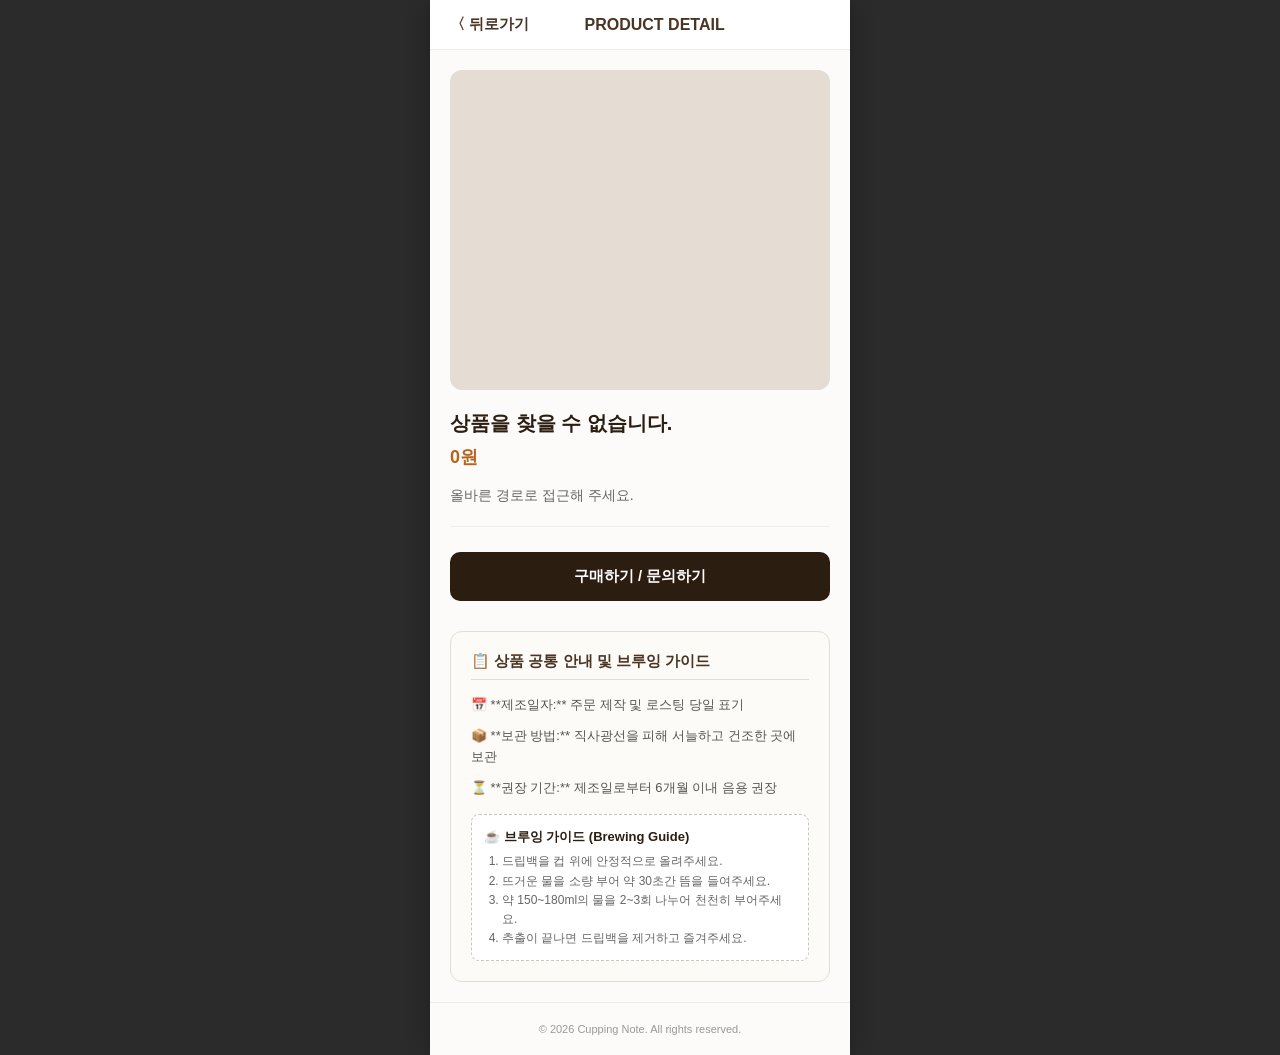
<file: detail.html>
<!DOCTYPE html>
<html lang="ko">
<head>
    <meta charset="UTF-8">
    <meta name="viewport" content="width=device-width, initial-scale=1.0">
    <title>상품 상세정보 - 커핑노트</title>
    <link rel="stylesheet" href="style.css">
</head>
<body>

    <div class="mobile-container">
        <!-- 헤더 -->
        <header style="display: flex; align-items: center; justify-content: space-between; padding: 15px 20px;">
            <button onclick="history.back()" style="background: none; border: none; font-size: 15px; cursor: pointer; color: #4a3525; font-weight: 650;">〈 뒤로가기</button>
            <h1 style="font-size: 16px; margin: 0; color: #4a3525;">PRODUCT DETAIL</h1>
            <div style="width: 50px;"></div>
        </header>

        <!-- 상세 콘텐츠 -->
        <div style="padding: 20px;">
            <div id="product-img-container" style="width: 100%; height: 320px; background: #e5dcd3; border-radius: 12px; overflow: hidden; margin-bottom: 20px;">
                <!-- 사진 동적 삽입 -->
            </div>
            
            <h2 id="product-name" style="font-size: 20px; color: #2c1d11; margin-bottom: 8px;">상품 이름</h2>
            <div id="product-price" style="font-size: 18px; font-weight: 700; color: #b5651d; margin-bottom: 15px;">0원</div>
            <p id="product-desc" style="font-size: 14px; color: #666; line-height: 1.6; border-bottom: 1px solid #eee; padding-bottom: 20px; margin-bottom: 25px;">설명</p>

            <button class="btn-order" onclick="alert('주문/구매 기능은 준비 중입니다.')" style="margin-bottom: 30px;">구매하기 / 문의하기</button>

            <!-- ==========================================
               📌 상품 공통 정보 페이지 영역 (모든 상품 공통 노출)
               ========================================== -->
            <div style="background: #fdfbf7; border: 1px solid #e5dcd3; border-radius: 12px; padding: 20px;">
                <h3 style="font-size: 15px; color: #4a3525; margin-bottom: 15px; border-bottom: 1px solid #e5dcd3; padding-bottom: 8px;">📋 상품 공통 안내 및 브루잉 가이드</h3>
                
                <div style="font-size: 13px; color: #555; line-height: 1.6;">
                    <p style="margin-bottom: 10px;">📅 **제조일자:** 주문 제작 및 로스팅 당일 표기</p>
                    <p style="margin-bottom: 10px;">📦 **보관 방법:** 직사광선을 피해 서늘하고 건조한 곳에 보관</p>
                    <p style="margin-bottom: 15px;">⏳ **권장 기간:** 제조일로부터 6개월 이내 음용 권장</p>
                    
                    <div style="background: #fff; padding: 12px; border-radius: 8px; border: 1px dashed #d0c4b4; margin-top: 15px;">
                        <p style="font-weight: 600; color: #2c1d11; margin-bottom: 5px;">☕ 브루잉 가이드 (Brewing Guide)</p>
                        <ol style="padding-left: 18px; margin: 0; font-size: 12px; color: #666;">
                            <li>드립백을 컵 위에 안정적으로 올려주세요.</li>
                            <li>뜨거운 물을 소량 부어 약 30초간 뜸을 들여주세요.</li>
                            <li>약 150~180ml의 물을 2~3회 나누어 천천히 부어주세요.</li>
                            <li>추출이 끝나면 드립백을 제거하고 즐겨주세요.</li>
                        </ol>
                    </div>
                </div>
            </div>
        </div>

        <footer>
            &copy; 2026 Cupping Note. All rights reserved.
        </footer>
    </div>

    <script>
        const products = {
            platter: {
                name: "CUPPING NOTE PLATTER",
                price: "12,000원",
                desc: "커피 한 잔에 담긴 다양한 향미를 서로 다른 방식으로 경험할 수 있는 커핑노트의 시그니처 플래터 메뉴입니다.",
                img: "img/KakaoTalk_20260820_190705199_06.jpg"
            },
            cottoncandy: {
                name: "이상한 나라의 솜사탕 (Special Blend)",
                price: "7,000원",
                desc: "[Geisha, Ombligon, Aji Bourbon, Castillo, SL28 품종 블렌드] 다채로운 과일의 향미와 자스민의 화사함, 솜사탕처럼 달콤하게 이어지는 특별한 스페셜 블렌드입니다.",
                img: "img/KakaoTalk_20260821_161745910_08.jpg"
            },
            coconutchoco: {
                name: "코코넛 초코 (Special Blend)",
                price: "7,000원",
                desc: "[Brazil Anaerobic, Ethiopia G1, Kenya AA, Guatemala Antigua 블렌드] 코코넛을 연상시키는 고소함과 진한 초콜릿의 달콤함이 부드럽게 어우러지는 하우스 블렌드입니다.",
                img: "img/KakaoTalk_20260821_161745910.jpg"
            },
            colombia: {
                name: "콜롬비아 (COLOMBIA)",
                price: "5,500원",
                desc: "[Tasting Note: Brown Sugar, Nutty, Citrus, Clean Finish] 브라운슈가의 은은한 단맛과 고소함, 산뜻한 시트러스 향 뒤로 깔끔하게 이어지는 여운을 선사합니다.",
                img: "img/KakaoTalk_20260821_161745910_02.jpg"
            },
            ethiopia: {
                name: "에티오피아 (ETHIOPIA)",
                price: "5,500원",
                desc: "[Tasting Note: Floral, Berry, Citrus, Tea-like] 화사한 꽃향기와 베리의 달콤함, 상큼한 시트러스와 홍차 같은 부드러운 여운을 선사합니다.",
                img: "img/KakaoTalk_20260821_161745910_06.jpg"
            },
            guatemala: {
                name: "과테말라 안티구아 (GUATEMALA ANTIGUA)",
                price: "5,500원",
                desc: "[Tasting Note: Dark Chocolate, Caramel, Nutty, Balanced] 진한 다크초콜릿의 깊은 풍미와 카라멜의 달콤함, 고소한 견과류 향이 조화로운 균형 잡힌 커피입니다.",
                img: "img/KakaoTalk_20260821_161745910_04.jpg"
            },
            classic: {
                name: "클래식 휘낭시에",
                price: "4,800원",
                desc: "버터의 깊은 풍미와 겉바속촉의 고소함을 가득 담은 정통 클래식 휘낭시에 구움과자입니다.",
                img: "img/KakaoTalk_20260821_161936784_04.jpg"
            },
            saltychoco: {
                name: "솔티초코 휘낭시에",
                price: "4,800원",
                desc: "진한 초콜릿 반죽에 은은한 짠맛을 더해 자꾸만 손이 가는 매력적인 단짠 휘낭시에입니다.",
                img: "img/KakaoTalk_20260821_161936784_02.jpg"
            },
            macadamia: {
                name: "마카다미아 휘낭시에",
                price: "4,800원",
                desc: "고소한 마카다미아가 통째로 올라가 씹는 식감과 고급스러운 풍미를 더한 프리미엄 휘낭시에입니다.",
                img: "img/KakaoTalk_20260821_161936784.jpg"
            },
            dripbagset: {
                name: "드립백 세트 (5 Pieces)",
                price: "30,000원",
                desc: "CUPPING NOTE의 스페셜티 커피 향미를 집이나 야외에서도 가장 간편하고 신선하게 즐길 수 있는 5개입 드립백 세트입니다.",
                img: "img/KakaoTalk_20260820_190705199.jpg"
            },
            pouch: {
                name: "업사이클링 커피 생두 자루 파우치",
                price: "20,000원",
                desc: "실제 해외 농장에서 원두를 담아오던 친환경 커피 생두 마대 자루를 세척 및 재활용하여 수제작한 유니크한 사각/복조리 파우치입니다.",
                img: "img/KakaoTalk_20260821_161634935_06.jpg"
            }
        };

        const urlParams = new URLSearchParams(window.location.search);
        const itemId = urlParams.get('item');
        const item = products[itemId];

        if (item) {
            document.getElementById('product-name').innerText = item.name;
            document.getElementById('product-price').innerText = item.price;
            document.getElementById('product-desc').innerText = item.desc;
            document.getElementById('product-img-container').innerHTML = `<img src="${item.img}" alt="${item.name}" style="width:100%; height:100%; object-fit:cover;">`;
        } else {
            document.getElementById('product-name').innerText = "상품을 찾을 수 없습니다.";
            document.getElementById('product-desc').innerText = "올바른 경로로 접근해 주세요.";
        }
    </script>
</body>
</html>
</file>
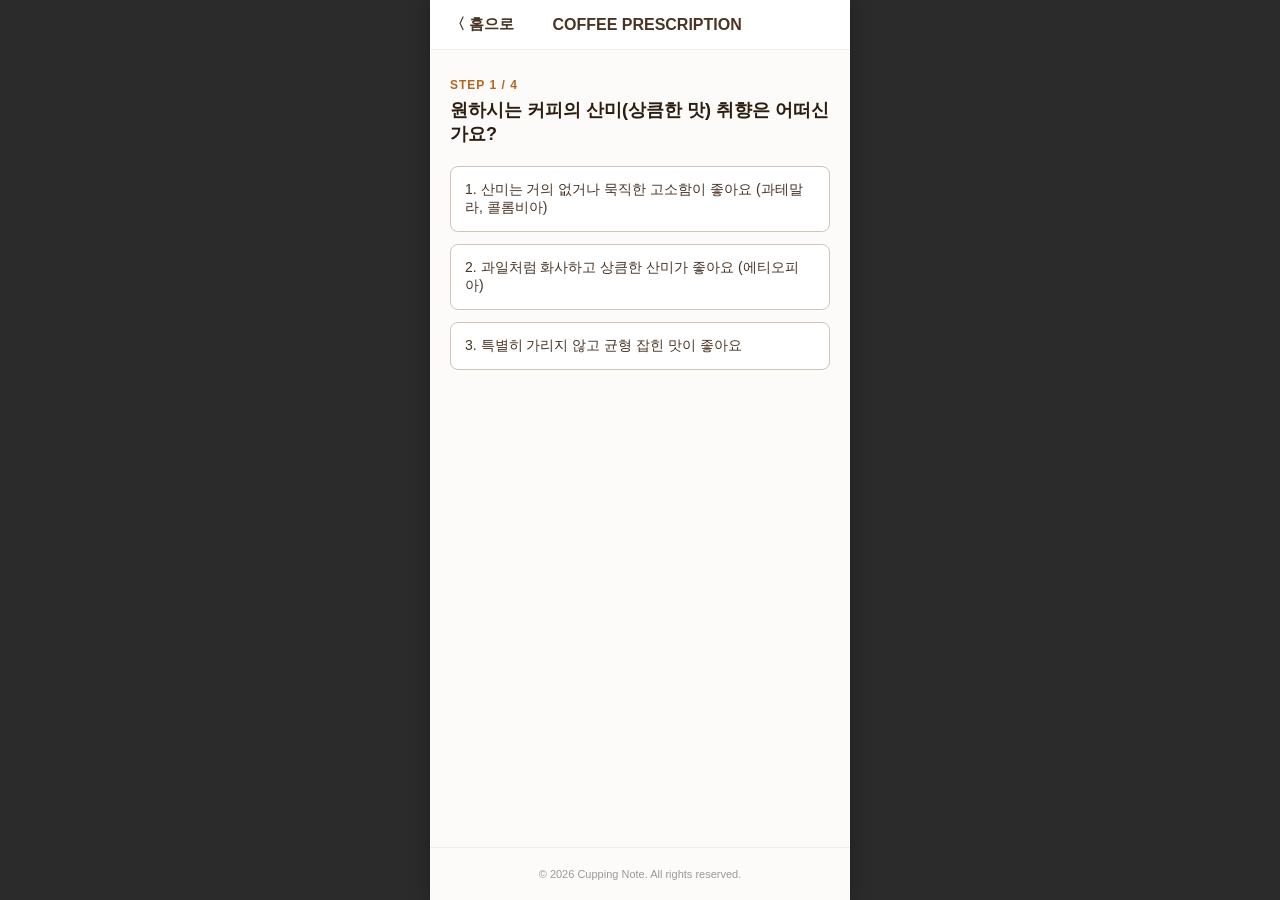
<file: recommend.html>
<!DOCTYPE html>
<html lang="ko">
<head>
    <meta charset="UTF-8">
    <meta name="viewport" content="width=device-width, initial-scale=1.0">
    <title>4단계 원두 취향 진단 - 커핑노트</title>
    <link rel="stylesheet" href="style.css">
    <style>
        .step-container { display: none; }
        .step-container.active { display: block; }
        .option-btn { width: 100%; padding: 14px; margin-bottom: 12px; background: #fff; border: 1px solid #d0c4b4; border-radius: 8px; text-align: left; font-size: 14px; color: #4a3525; cursor: pointer; transition: 0.2s; }
        .option-btn:hover { background: #f4ede2; border-color: #b5651d; }
        
        /* 추천 결과 슬라이더 스타일 */
        .rec-slider { position: relative; width: 100%; height: 200px; border-radius: 8px; overflow: hidden; margin-bottom: 15px; background: #f4ede2; }
        .rec-track { display: flex; width: 100%; height: 100%; transition: transform 0.5s ease-in-out; }
        .rec-slide { min-width: 100%; height: 100%; }
        .rec-slide img { width: 100%; height: 100%; object-fit: cover; }
    </style>
</head>
<body>

    <div class="mobile-container">
        <!-- 헤더 -->
        <header style="display: flex; align-items: center; justify-content: space-between; padding: 15px 20px;">
            <button onclick="location.href='index.html'" style="background: none; border: none; font-size: 15px; cursor: pointer; color: #4a3525; font-weight: 650;">〈 홈으로</button>
            <h1 style="font-size: 16px; margin: 0; color: #4a3525;">COFFEE PRESCRIPTION</h1>
            <div style="width: 50px;"></div>
        </header>

        <div style="padding: 25px 20px; flex-grow: 1;">
            <div id="quiz-header" style="margin-bottom: 20px;">
                <span id="step-indicator" style="font-size: 12px; font-weight: 700; color: #b5651d; letter-spacing: 1px;">STEP 1 / 4</span>
                <h2 id="step-title" style="font-size: 18px; color: #2c1d11; margin-top: 5px;">원하시는 커피의 산미(상큼한 맛) 취향은 어떠신가요?</h2>
            </div>

            <!-- 4단계 설문 컨테이너 -->
            <div id="quiz-form">
                <!-- 1단계: 산미 취향 -->
                <div class="step-container active" data-step="1">
                    <button class="option-btn" onclick="nextStep(1, 'acid', 'low')">1. 산미는 거의 없거나 묵직한 고소함이 좋아요 (과테말라, 콜롬비아)</button>
                    <button class="option-btn" onclick="nextStep(1, 'acid', 'high')">2. 과일처럼 화사하고 상큼한 산미가 좋아요 (에티오피아)</button>
                    <button class="option-btn" onclick="nextStep(1, 'acid', 'any')">3. 특별히 가리지 않고 균형 잡힌 맛이 좋아요</button>
                </div>

                <!-- 2단계: 바디감(묵직함) 취향 -->
                <div class="step-container" data-step="2">
                    <button class="option-btn" onclick="nextStep(2, 'body', 'heavy')">1. 입안을 꽉 채우는 묵직하고 진한 바디감</button>
                    <button class="option-btn" onclick="nextStep(2, 'body', 'clean')">2. 차(Tea)처럼 맑고 깔끔하게 떨어지는 클린컵</button>
                </div>

                <!-- 3단계: 선호하는 향미 노트 -->
                <div class="step-container" data-step="3">
                    <button class="option-btn" onclick="nextStep(3, 'note', 'choco')">1. 다크초콜릿, 카라멜, 견과류의 고소달달함</button>
                    <button class="option-btn" onclick="nextStep(3, 'note', 'floral')">2. 화사한 꽃향기, 베리(달콤한 과일) 향</button>
                    <button class="option-btn" onclick="nextStep(3, 'note', 'cotton')">3. 솜사탕, 열대과일, 바닐라처럼 다채로운 향미 (스페셜 블렌드)</button>
                </div>

                <!-- 4단계: 즐겨 찾는 음용 방식 -->
                <div class="step-container" data-step="4">
                    <button class="option-btn" onclick="finishQuiz('drip')">1. 집이나 사무실에서 간편하게 내려 마시는 '드립백'</button>
                    <button class="option-btn" onclick="finishQuiz('cafe')">2. 카페에서 매장의 전문 추출로 직접 즐기는 '브루잉/블렌드 음료'</button>
                </div>
            </div>

            <!-- 결과 출력 영역 -->
            <div id="result-container" style="display: none; text-align: center; padding: 10px 0;">
                <div style="font-size: 35px; margin-bottom: 5px;">🎉</div>
                <h3 style="font-size: 18px; color: #2c1d11; margin-bottom: 5px;">회원님을 위한 맞춤 추천 원두</h3>
                <p style="font-size: 12px; color: #777; margin-bottom: 15px;">설문 결과를 분석하여 가장 알맞은 메뉴를 처방해 드립니다.</p>
                
                <div id="recommend-card" style="background: #fff; border: 1px solid #d0c4b4; border-radius: 12px; padding: 15px; text-align: left; margin-bottom: 20px; cursor: pointer;" onclick="goToDetail()">
                    <!-- 추천 상품 카드 및 슬라이더 동적 생성 -->
                </div>

                <button class="btn-order" onclick="location.reload()">다시 진단하기</button>
            </div>
        </div>

        <footer>
            &copy; 2026 Cupping Note. All rights reserved.
        </footer>
    </div>

    <script>
        let userAnswers = {};
        let recommendedItemKey = 'colombia';
        let recSliderInterval;

        function nextStep(current, key, value) {
            userAnswers[key] = value;
            document.querySelector(`.step-container[data-step="${current}"]`).classList.remove('active');
            let next = current + 1;
            document.querySelector(`.step-container[data-step="${next}"]`).classList.add('active');
            document.getElementById('step-indicator').innerText = `STEP ${next} / 4`;
            
            const titles = {
                2: "입안에서 느껴지는 무게감(바디감)은 어떤 스타일을 선호하시나요?",
                3: "평소 선호하시는 테이스팅 노트(향미)를 선택해 주세요.",
                4: "주로 어떤 형태로 커피를 즐겨 드시나요?"
            };
            document.getElementById('step-title').innerText = titles[next];
        }

        function finishQuiz(method) {
            document.getElementById('quiz-form').style.display = 'none';
            document.getElementById('quiz-header').style.display = 'none';
            document.getElementById('result-container').style.display = 'block';

            if (userAnswers.note === 'cotton') {
                recommendedItemKey = 'cottoncandy';
            } else if (userAnswers.acid === 'high' || userAnswers.note === 'floral') {
                recommendedItemKey = 'ethiopia';
            } else if (userAnswers.acid === 'low') {
                recommendedItemKey = 'guatemala';
            } else {
                recommendedItemKey = 'colombia';
            }

            // 확실하게 존재하는 파일명들로만 구성된 슬라이더 이미지 목록
            const items = {
                cottoncandy: { 
                    name: "이상한 나라의 솜사탕 (Special Blend)", 
                    price: "7,000원", 
                    desc: "다채로운 과일 향미와 솜사탕처럼 달콤하게 이어지는 특별한 블렌드", 
                    imgs: [
                        "img/KakaoTalk_20260821_161745910_08.jpg", 
                        "img/KakaoTalk_20260821_161745910.jpg", 
                        "img/KakaoTalk_20260820_190705199_06.jpg"
                    ] 
                },
                ethiopia: { 
                    name: "에티오피아 (ETHIOPIA)", 
                    price: "5,500원", 
                    desc: "화사한 꽃향기와 베리의 달콤함, 홍차 같은 화사한 여운", 
                    imgs: [
                        "img/KakaoTalk_20260821_161745910.jpg", 
                        "img/KakaoTalk_20260820_190705199_11.png", 
                        "img/KakaoTalk_20260820_190705199.jpg"
                    ] 
                },
                guatemala: { 
                    name: "과테말라 안티구아", 
                    price: "5,500원", 
                    desc: "다크초콜릿의 깊은 풍미와 카라멜의 달콤함, 균형 잡힌 커피", 
                    imgs: [
                        "img/KakaoTalk_20260821_161745910.jpg", 
                        "img/KakaoTalk_20260820_190705199_10.png", 
                        "img/KakaoTalk_20260820_190705199.jpg"
                    ] 
                },
                colombia: { 
                    name: "콜롬비아 (COLOMBIA)", 
                    price: "5,500원", 
                    desc: "브라운슈가의 은은한 단맛과 고소함, 깔끔한 시트러스 여운", 
                    imgs: [
                        "img/KakaoTalk_20260821_161745910.jpg", 
                        "img/KakaoTalk_20260820_190705199_10.png", 
                        "img/KakaoTalk_20260820_190705199.jpg"
                    ] 
                }
            };

            const rec = items[recommendedItemKey];
            let slidesHtml = rec.imgs.map(img => `<div class="rec-slide"><img src="${img}"></div>`).join('');

            document.getElementById('recommend-card').innerHTML = `
                <div class="rec-slider">
                    <div class="rec-track" id="recTrack">
                        ${slidesHtml}
                    </div>
                </div>
                <div style="font-size: 15px; font-weight: 700; color: #2c1d11; margin-bottom: 4px;">${rec.name}</div>
                <div style="font-size: 12px; color: #666; margin-bottom: 6px; line-height: 1.4;">${rec.desc}</div>
                <div style="font-size: 14px; font-weight: 700; color: #b5651d; text-align: right;">${rec.price} (상세보기 〉)</div>
            `;

            let recIndex = 0;
            const track = document.getElementById('recTrack');
            const totalSlides = rec.imgs.length;
            recSliderInterval = setInterval(() => {
                recIndex = (recIndex + 1) % totalSlides;
                track.style.transform = `translateX(-${recIndex * 100}%)`;
            }, 2500);
        }

        function goToDetail() {
            clearInterval(recSliderInterval);
            location.href = `detail.html?item=${recommendedItemKey}`;
        }
    </script>
</body>
</html>
</file>
<file: style.css>
/* 기본 초기화 및 폰트 설정 */
* {
    box-sizing: border-box;
    margin: 0;
    padding: 0;
    font-family: 'Apple SD Gothic Neo', 'Malgun Gothic', sans-serif;
}

body {
    background-color: #2b2b2b;
    display: flex;
    justify-content: center;
    align-items: center;
    min-height: 100vh;
}

/* 모바일 화면 컨테이너 (스마트폰 비율) */
.mobile-container {
    width: 100%;
    max-width: 420px;
    background-color: #fcfbfa;
    min-height: 100vh;
    box-shadow: 0 0 20px rgba(0,0,0,0.3);
    position: relative;
    display: flex;
    flex-direction: column;
    justify-content: space-between;
}

/* 상단 로고 영역 */
header {
    background-color: #ffffff;
    padding: 15px;
    text-align: center;
    border-bottom: 1px solid #eee;
}

.top-logo {
    height: 30px;
    object-fit: contain;
}

/* 감성 슬라이더 영역 */
.slider-container {
    position: relative;
    width: 100%;
    height: 220px;
    overflow: hidden;
    background-color: #000;
}

.slider-track {
    display: flex;
    width: 100%;
    height: 100%;
    transition: transform 0.5s ease-in-out;
}

.slide {
    min-width: 100%;
    height: 100%;
}

.slide img {
    width: 100%;
    height: 100%;
    object-fit: cover;
    opacity: 0.85;
}

.slider-caption {
    position: absolute;
    bottom: 20px;
    left: 20px;
    color: #ffffff;
    text-shadow: 0 2px 4px rgba(0,0,0,0.6);
}

.slider-caption h2 {
    font-size: 18px;
    margin-bottom: 4px;
}

.slider-caption p {
    font-size: 12px;
    opacity: 0.9;
}

/* 섹션 타이틀 */
.section-title {
    padding: 25px 20px 10px 20px;
    font-size: 14px;
    font-weight: 700;
    color: #4a3525;
    letter-spacing: 0.5px;
}

/* 상품 리스트 영역 */
.product-list {
    padding: 0 20px 20px 20px;
    display: flex;
    flex-direction: column;
    gap: 12px;
}

/* 개별 상품 카드 구조 고정 */
.product-card {
    display: flex;
    align-items: stretch;
    background: #ffffff;
    border: 1px solid #e5dcd3;
    border-radius: 12px;
    overflow: hidden;
    cursor: pointer;
    transition: transform 0.1s ease, box-shadow 0.1s ease;
}

.product-card:active {
    transform: scale(0.98);
}

/* 이미지 박스 크기 및 비율 엄격 고정 */
.product-img-box {
    flex: 0 0 110px;
    width: 110px;
    height: 110px;
    background: #e5dcd3;
    position: relative;
    overflow: hidden;
}

.product-img-box img {
    position: absolute;
    top: 0;
    left: 0;
    width: 100%;
    height: 100%;
    object-fit: cover;
}

/* 상품 텍스트 정보 영역 */
.product-info {
    padding: 12px 14px;
    display: flex;
    flex-direction: column;
    justify-content: space-between;
    flex-grow: 1;
    min-width: 0; /* 텍스트 넘침 방지 */
}

.product-name {
    font-size: 14px;
    font-weight: 700;
    color: #2c1d11;
    margin-bottom: 4px;
    white-space: nowrap;
    overflow: hidden;
    text-overflow: ellipsis;
}

.product-desc {
    font-size: 11px;
    color: #777777;
    line-height: 1.3;
    display: -webkit-box;
    -webkit-line-clamp: 2;
    -webkit-box-orient: vertical;
    overflow: hidden;
}

.product-price {
    font-size: 13px;
    font-weight: 700;
    color: #b5651d;
    text-align: right;
    margin-top: 4px;
}

/* 하단 주문 버튼 영역 */
.order-btn-area {
    padding: 20px;
}

.btn-order {
    width: 100%;
    padding: 15px;
    background-color: #2c1d11;
    color: #ffffff;
    border: none;
    border-radius: 10px;
    font-size: 15px;
    font-weight: 600;
    cursor: pointer;
    text-align: center;
    transition: background 0.2s;
}

.btn-order:hover {
    background-color: #4a3525;
}

/* 푸터 */
footer {
    text-align: center;
    padding: 20px;
    font-size: 11px;
    color: #999;
    border-top: 1px solid #eee;
    background: #fcfbfa;
}
</file>
